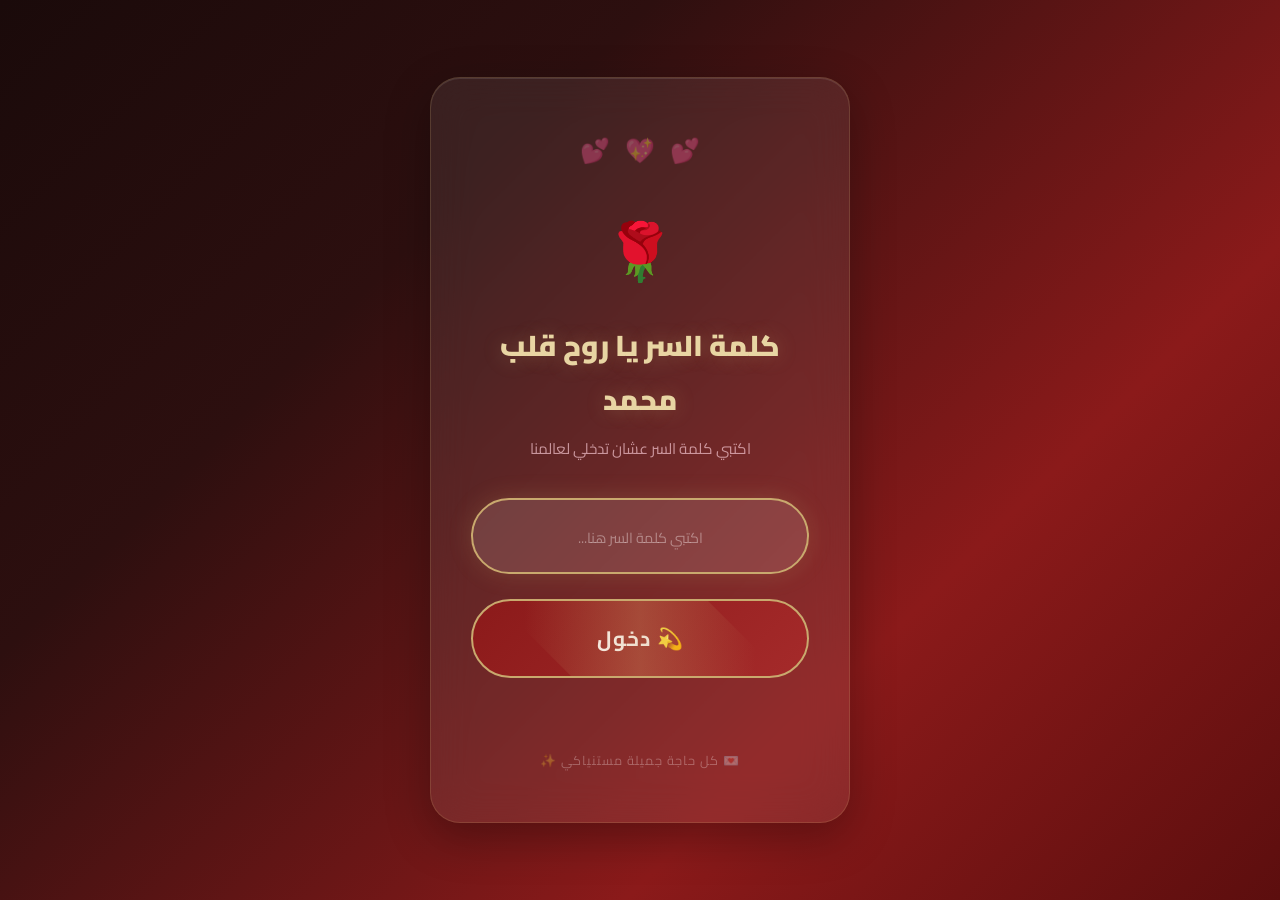
<file: index.html>
<!DOCTYPE html>
<html lang="ar" dir="rtl">
<head>
    <meta charset="UTF-8">
    <meta name="viewport" content="width=device-width, initial-scale=1.0">
    <title>Manar ❤ Login</title>
    <link rel="stylesheet" href="style.css">
    <style>
        /* Login page extra styles */
        .login-card {
            max-width: 420px;
            width: 100%;
            padding: 50px 40px;
            text-align: center;
        }

        .login-card .logo-icon {
            font-size: 3.5rem;
            margin-bottom: 15px;
            display: block;
            animation: pulse 2s infinite;
        }

        .login-card h1 {
            font-size: 1.8rem;
            font-weight: 900;
            color: var(--gold-light);
            margin-bottom: 8px;
            text-shadow: 0 0 20px rgba(201, 169, 110, 0.3);
        }

        .login-card .subtitle {
            font-size: 0.95rem;
            color: var(--pink);
            opacity: 0.7;
            margin-bottom: 35px;
        }

        .login-card .form-group {
            margin-bottom: 25px;
        }

        .login-card .input-field {
            text-align: center;
            font-size: 1.2rem;
            letter-spacing: 3px;
            padding: 18px 25px;
        }

        .login-card .input-field::placeholder {
            letter-spacing: normal;
            font-size: 0.9rem;
        }

        .login-card .btn {
            width: 100%;
            padding: 18px;
            font-size: 1.3rem;
        }

        .login-card .error-msg {
            color: #ff6b6b;
            font-size: 0.9rem;
            margin-top: 15px;
            min-height: 30px;
            opacity: 0;
            transition: all 0.4s ease;
            font-weight: 600;
        }

        .login-card .error-msg.show {
            opacity: 1;
        }

        .login-card .hint {
            font-size: 0.8rem;
            color: rgba(255, 245, 245, 0.3);
            margin-top: 25px;
            letter-spacing: 1px;
        }

        .login-card .romantic-decoration {
            display: flex;
            justify-content: center;
            gap: 15px;
            margin-bottom: 25px;
            font-size: 1.5rem;
            color: var(--gold);
            opacity: 0.4;
        }

        .login-card .romantic-decoration span {
            animation: float 3s ease-in-out infinite;
        }

        .login-card .romantic-decoration span:nth-child(2) {
            animation-delay: 0.5s;
        }
        .login-card .romantic-decoration span:nth-child(3) {
            animation-delay: 1s;
        }

        @keyframes float {
            0%, 100% { transform: translateY(0); }
            50% { transform: translateY(-5px); }
        }

        @media (max-width: 480px) {
            .login-card {
                padding: 35px 20px;
            }
            .login-card h1 {
                font-size: 1.3rem;
            }
            .login-card .btn {
                font-size: 1.1rem;
                padding: 15px;
            }
        }
    </style>
</head>
<body>

    <!-- Falling Hearts Background -->
    <div id="hearts-container"></div>

    <!-- Page Transition Overlay -->
    <div id="page-transition" class="page-transition"></div>

    <!-- Login Card -->
    <div class="page-container">
        <div class="login-card glass-card">
            <div class="romantic-decoration">
                <span>💕</span>
                <span>💖</span>
                <span>💕</span>
            </div>
            
            <div class="logo-icon">🌹</div>
            
            <h1>كلمة السر يا روح قلب محمد</h1>
            <p class="subtitle">اكتبي كلمة السر عشان تدخلي لعالمنا</p>

            <form id="login-form" class="form-group">
                <input 
                    type="password" 
                    id="password-input" 
                    class="input-field" 
                    placeholder="اكتبي كلمة السر هنا..."
                    autocomplete="off"
                    autocorrect="off"
                    spellcheck="false"
                >
            </form>

            <button id="login-btn" class="btn">
                💫 دخول
            </button>

            <div id="login-error" class="error-msg"></div>

            <div class="hint">💌 كل حاجة جميلة مستنياكي ✨</div>
        </div>
    </div>

    <script src="script.js"></script>
</body>
</html>
</file>
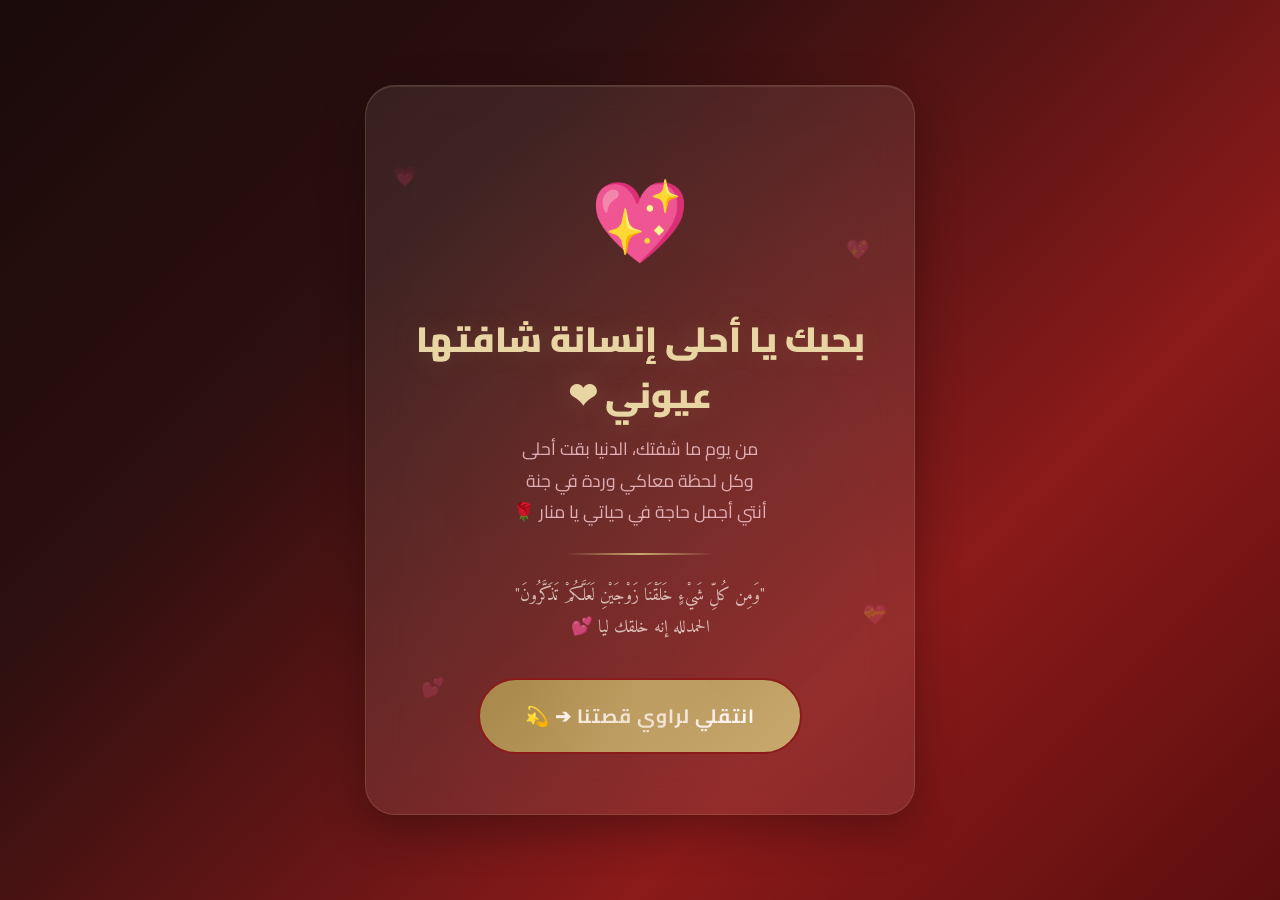
<file: message.html>
<!DOCTYPE html>
<html lang="ar" dir="rtl">
<head>
    <meta charset="UTF-8">
    <meta name="viewport" content="width=device-width, initial-scale=1.0">
    <title>Manar ❤ بحبك</title>
    <link rel="stylesheet" href="style.css">
    <style>
        /* Message page extra styles */
        .message-card {
            max-width: 550px;
            width: 100%;
            padding: 60px 45px;
            text-align: center;
            position: relative;
            overflow: hidden;
        }

        .message-card::before {
            content: '';
            position: absolute;
            top: -50%;
            left: -50%;
            width: 200%;
            height: 200%;
            background: radial-gradient(circle at center, rgba(201, 169, 110, 0.05) 0%, transparent 50%);
            animation: glowRotate 10s linear infinite;
            pointer-events: none;
        }

        @keyframes glowRotate {
            from { transform: rotate(0deg); }
            to { transform: rotate(360deg); }
        }

        .message-card .heart-main {
            font-size: 5rem;
            display: block;
            margin-bottom: 15px;
            position: relative;
            z-index: 1;
            animation: heartBeat 1.5s ease-in-out infinite;
        }

        @keyframes heartBeat {
            0% { transform: scale(1); }
            14% { transform: scale(1.3); }
            28% { transform: scale(1); }
            42% { transform: scale(1.3); }
            70% { transform: scale(1); }
        }

        .message-card .main-text {
            font-size: 2.2rem;
            font-weight: 900;
            color: var(--gold-light);
            line-height: 1.6;
            margin-bottom: 10px;
            position: relative;
            z-index: 1;
            text-shadow: 0 0 30px rgba(201, 169, 110, 0.2);
        }

        .message-card .sub-text {
            font-size: 1.1rem;
            color: var(--pink);
            line-height: 1.8;
            margin-bottom: 15px;
            position: relative;
            z-index: 1;
            opacity: 0.85;
        }

        .message-card .divider {
            width: 150px;
            height: 2px;
            background: linear-gradient(90deg, transparent, var(--gold), transparent);
            margin: 25px auto;
            position: relative;
            z-index: 1;
        }

        .message-card .quote {
            font-family: 'Amiri', serif;
            font-size: 1.1rem;
            color: rgba(255, 248, 240, 0.7);
            line-height: 1.8;
            margin-bottom: 35px;
            position: relative;
            z-index: 1;
        }

        .message-card .btn {
            position: relative;
            z-index: 1;
            padding: 18px 45px;
            font-size: 1.2rem;
        }

        .message-card .floating-hearts {
            position: absolute;
            font-size: 1.2rem;
            color: var(--pink);
            opacity: 0.2;
            z-index: 0;
        }

        .message-card .floating-hearts:nth-child(1) { top: 10%; left: 5%; animation: floatHeart 4s ease-in-out infinite; }
        .message-card .floating-hearts:nth-child(2) { top: 20%; right: 8%; animation: floatHeart 5s ease-in-out infinite 1s; }
        .message-card .floating-hearts:nth-child(3) { bottom: 15%; left: 10%; animation: floatHeart 4.5s ease-in-out infinite 0.5s; }
        .message-card .floating-hearts:nth-child(4) { bottom: 25%; right: 5%; animation: floatHeart 5.5s ease-in-out infinite 1.5s; }

        @keyframes floatHeart {
            0%, 100% { transform: translateY(0) rotate(0deg); opacity: 0.2; }
            50% { transform: translateY(-20px) rotate(10deg); opacity: 0.4; }
        }

        @media (max-width: 480px) {
            .message-card {
                padding: 40px 20px;
            }
            .message-card .main-text {
                font-size: 1.5rem;
            }
            .message-card .heart-main {
                font-size: 3.5rem;
            }
            .message-card .sub-text {
                font-size: 0.95rem;
            }
            .message-card .btn {
                padding: 15px 30px;
                font-size: 1rem;
            }
        }
    </style>
</head>
<body>

    <!-- Falling Hearts Background -->
    <div id="hearts-container"></div>

    <!-- Page Transition Overlay -->
    <div id="page-transition" class="page-transition"></div>

    <!-- Message Card -->
    <div class="page-container">
        <div class="message-card glass-card">
            <!-- Floating decorative hearts -->
            <span class="floating-hearts">💗</span>
            <span class="floating-hearts">💖</span>
            <span class="floating-hearts">💕</span>
            <span class="floating-hearts">💝</span>

            <span class="heart-main">💖</span>
            
            <h1 class="main-text">بحبك يا أحلى إنسانة شافتها عيوني ❤</h1>
            
            <p class="sub-text">
                من يوم ما شفتك، الدنيا بقت أحلى<br>
                وكل لحظة معاكي وردة في جنة<br>
                أنتي أجمل حاجة في حياتي يا منار 🌹
            </p>
            
            <div class="divider"></div>
            
            <p class="quote">
                "وَمِن كُلِّ شَيْءٍ خَلَقْنَا زَوْجَيْنِ لَعَلَّكُمْ تَذَكَّرُونَ"<br>
                الحمدلله إنه خلقك ليا 💕
            </p>

            <button id="message-btn" class="btn btn-gold">
                انتقلي لراوي قصتنا ➔ 💫
            </button>
        </div>
    </div>

    <script src="script.js"></script>
</body>
</html>
</file>
<file: style.css>
/* ============================================
   MANAR - Romantic Website Styles
   Colors: Red Wine #8B1A1A, Soft Pink #F5C6D0, 
           Gold #C9A96E, White #FFF5F5
   Fonts: Cairo (headings), Amiri (poem)
   ============================================ */

/* --- Google Fonts --- */
@import url('https://fonts.googleapis.com/css2?family=Cairo:wght@300;400;600;700;900&family=Amiri:wght@400;700&display=swap');

/* --- CSS Reset & Base --- */
*, *::before, *::after {
    margin: 0;
    padding: 0;
    box-sizing: border-box;
}

:root {
    --wine: #8B1A1A;
    --wine-dark: #5C0E0E;
    --wine-light: #A52A2A;
    --pink: #F5C6D0;
    --pink-light: #FDE8EF;
    --gold: #C9A96E;
    --gold-light: #E8D5A3;
    --gold-dark: #A8884A;
    --white: #FFF5F5;
    --cream: #FFF8F0;
    --shadow: rgba(139, 26, 26, 0.3);
    --shadow-gold: rgba(201, 169, 110, 0.4);
    --font-heading: 'Cairo', sans-serif;
    --font-poem: 'Amiri', serif;
    --transition: all 0.5s cubic-bezier(0.25, 0.46, 0.45, 0.94);
}

html, body {
    width: 100%;
    height: 100%;
    overflow-x: hidden;
    font-family: var(--font-heading);
    background: linear-gradient(135deg, #1a0a0a 0%, #2d0f0f 30%, #8B1A1A 70%, #5C0E0E 100%);
    color: var(--white);
    scroll-behavior: smooth;
}

body {
    min-height: 100vh;
    display: flex;
    flex-direction: column;
    align-items: center;
    justify-content: center;
    position: relative;
}

/* --- Falling Hearts Background --- */
#hearts-container {
    position: fixed;
    top: 0;
    left: 0;
    width: 100%;
    height: 100%;
    pointer-events: none;
    z-index: 0;
    overflow: hidden;
}

.heart {
    position: absolute;
    top: -50px;
    font-size: 20px;
    opacity: 0;
    animation: heartFall linear infinite;
    color: var(--pink);
    text-shadow: 0 0 10px var(--gold);
}

@keyframes heartFall {
    0% {
        transform: translateY(-50px) rotate(0deg) scale(0);
        opacity: 0;
    }
    10% {
        opacity: 0.7;
        transform: scale(1);
    }
    90% {
        opacity: 0.5;
    }
    100% {
        transform: translateY(calc(100vh + 50px)) rotate(720deg) scale(0.5);
        opacity: 0;
    }
}

/* --- Page Container --- */
.page-container {
    position: relative;
    z-index: 1;
    width: 100%;
    min-height: 100vh;
    display: flex;
    flex-direction: column;
    align-items: center;
    justify-content: center;
    padding: 20px;
}

/* --- Page Transition --- */
.page-transition {
    position: fixed;
    top: 0;
    left: 0;
    width: 100%;
    height: 100%;
    background: linear-gradient(135deg, var(--wine-dark), var(--wine), var(--gold-dark));
    z-index: 9999;
    transform: translateY(-100%);
    transition: transform 0.8s cubic-bezier(0.77, 0, 0.18, 1);
    pointer-events: none;
}

.page-transition.active {
    transform: translateY(0);
}

/* --- Cards & Containers --- */
.glass-card {
    background: rgba(255, 245, 245, 0.08);
    backdrop-filter: blur(20px);
    -webkit-backdrop-filter: blur(20px);
    border: 1px solid rgba(201, 169, 110, 0.2);
    border-radius: 30px;
    padding: 40px;
    box-shadow: 0 15px 45px rgba(0, 0, 0, 0.3),
                inset 0 1px 0 rgba(255, 255, 255, 0.1);
    transition: var(--transition);
}

.glass-card:hover {
    border-color: rgba(201, 169, 110, 0.4);
    box-shadow: 0 20px 60px rgba(0, 0, 0, 0.4),
                inset 0 1px 0 rgba(255, 255, 255, 0.15);
}

/* --- Buttons --- */
.btn {
    display: inline-block;
    padding: 16px 40px;
    font-family: var(--font-heading);
    font-size: 1.2rem;
    font-weight: 700;
    color: var(--white);
    background: linear-gradient(135deg, var(--wine), var(--wine-light));
    border: 2px solid var(--gold);
    border-radius: 60px;
    cursor: pointer;
    transition: var(--transition);
    position: relative;
    overflow: hidden;
    text-decoration: none;
    letter-spacing: 1px;
}

.btn::before {
    content: '';
    position: absolute;
    top: -50%;
    left: -50%;
    width: 200%;
    height: 200%;
    background: linear-gradient(
        45deg,
        transparent 30%,
        rgba(201, 169, 110, 0.3) 50%,
        transparent 70%
    );
    animation: btnShimmer 3s infinite;
    transform: rotate(45deg);
}

@keyframes btnShimmer {
    0% { transform: translateX(-100%) rotate(45deg); }
    100% { transform: translateX(100%) rotate(45deg); }
}

.btn:hover {
    transform: translateY(-3px) scale(1.02);
    box-shadow: 0 10px 30px var(--shadow-gold);
    border-color: var(--gold-light);
    background: linear-gradient(135deg, var(--wine-light), var(--wine));
}

.btn:active {
    transform: translateY(-1px) scale(0.98);
}

.btn-gold {
    background: linear-gradient(135deg, var(--gold-dark), var(--gold));
    border-color: var(--wine);
}

.btn-gold:hover {
    background: linear-gradient(135deg, var(--gold), var(--gold-light));
    box-shadow: 0 10px 30px rgba(201, 169, 110, 0.5);
}

/* --- Input Styling --- */
.input-field {
    width: 100%;
    padding: 18px 25px;
    font-family: var(--font-heading);
    font-size: 1.1rem;
    color: var(--white);
    background: rgba(255, 245, 245, 0.08);
    border: 2px solid rgba(201, 169, 110, 0.3);
    border-radius: 50px;
    outline: none;
    transition: var(--transition);
    text-align: center;
    direction: rtl;
}

.input-field::placeholder {
    color: rgba(255, 245, 245, 0.4);
}

.input-field:focus {
    border-color: var(--gold);
    box-shadow: 0 0 25px rgba(201, 169, 110, 0.2);
    background: rgba(255, 245, 245, 0.12);
}

/* --- Login Page Specific --- */
.login-container {
    max-width: 450px;
    width: 100%;
    text-align: center;
}

.login-title {
    font-size: 1.6rem;
    font-weight: 700;
    color: var(--gold);
    margin-bottom: 10px;
    line-height: 1.6;
}

.login-subtitle {
    font-size: 0.95rem;
    color: var(--pink);
    margin-bottom: 30px;
    opacity: 0.8;
}

.login-emoji {
    font-size: 3rem;
    margin-bottom: 20px;
    display: block;
    animation: pulse 2s infinite;
}

@keyframes pulse {
    0%, 100% { transform: scale(1); }
    50% { transform: scale(1.1); }
}

.login-error {
    color: #ff6b6b;
    font-size: 0.9rem;
    margin-top: 15px;
    min-height: 25px;
    opacity: 0;
    transition: var(--transition);
}

.login-error.show {
    opacity: 1;
}

/* --- Message Page Specific --- */
.message-container {
    max-width: 600px;
    width: 100%;
    text-align: center;
}

.message-heart-icon {
    font-size: 4rem;
    margin-bottom: 25px;
    display: block;
    animation: heartBeat 1.5s infinite;
}

@keyframes heartBeat {
    0% { transform: scale(1); }
    14% { transform: scale(1.3); }
    28% { transform: scale(1); }
    42% { transform: scale(1.3); }
    70% { transform: scale(1); }
}

.message-text {
    font-size: 2rem;
    font-weight: 700;
    color: var(--gold-light);
    margin-bottom: 15px;
    line-height: 1.6;
}

.message-sub-text {
    font-size: 1.1rem;
    color: var(--pink);
    margin-bottom: 35px;
    line-height: 1.8;
    opacity: 0.9;
}

.message-decoration {
    width: 100px;
    height: 2px;
    background: linear-gradient(90deg, transparent, var(--gold), transparent);
    margin: 20px auto;
}

/* --- Main Page (Page 3) Specific --- */
.main-page {
    padding-top: 30px;
    padding-bottom: 30px;
}

.main-section {
    width: 100%;
    max-width: 900px;
    margin: 0 auto 40px;
}

.section-title {
    font-size: 1.8rem;
    font-weight: 700;
    color: var(--gold);
    text-align: center;
    margin-bottom: 25px;
    position: relative;
}

.section-title::after {
    content: '';
    display: block;
    width: 80px;
    height: 2px;
    background: linear-gradient(90deg, transparent, var(--gold), transparent);
    margin: 10px auto 0;
}

/* --- Audio Player --- */
.audio-player {
    background: rgba(255, 245, 245, 0.06);
    backdrop-filter: blur(15px);
    -webkit-backdrop-filter: blur(15px);
    border: 1px solid rgba(201, 169, 110, 0.15);
    border-radius: 25px;
    padding: 30px;
    text-align: center;
}

.audio-art {
    width: 120px;
    height: 120px;
    border-radius: 50%;
    background: linear-gradient(135deg, var(--wine), var(--gold-dark));
    margin: 0 auto 20px;
    display: flex;
    align-items: center;
    justify-content: center;
    font-size: 3rem;
    animation: spin 10s linear infinite;
    border: 3px solid var(--gold);
    box-shadow: 0 0 30px rgba(201, 169, 110, 0.2);
}

.audio-art.paused {
    animation-play-state: paused;
}

@keyframes spin {
    from { transform: rotate(0deg); }
    to { transform: rotate(360deg); }
}

.audio-title {
    font-size: 1.2rem;
    color: var(--gold-light);
    margin-bottom: 5px;
}

.audio-artist {
    font-size: 0.9rem;
    color: var(--pink);
    opacity: 0.7;
    margin-bottom: 20px;
}

.audio-controls {
    display: flex;
    align-items: center;
    justify-content: center;
    gap: 20px;
    margin-top: 15px;
}

.audio-btn {
    width: 50px;
    height: 50px;
    border-radius: 50%;
    border: 2px solid var(--gold);
    background: rgba(201, 169, 110, 0.1);
    color: var(--white);
    font-size: 1.3rem;
    cursor: pointer;
    transition: var(--transition);
    display: flex;
    align-items: center;
    justify-content: center;
}

.audio-btn:hover {
    background: var(--gold);
    color: var(--wine-dark);
    transform: scale(1.1);
}

.audio-progress {
    width: 100%;
    max-width: 300px;
    height: 4px;
    background: rgba(255, 255, 255, 0.1);
    border-radius: 4px;
    margin: 20px auto 0;
    cursor: pointer;
    position: relative;
}

.audio-progress-fill {
    height: 100%;
    background: linear-gradient(90deg, var(--gold), var(--gold-light));
    border-radius: 4px;
    width: 0%;
    transition: width 0.1s linear;
    position: relative;
}

.audio-time {
    display: flex;
    justify-content: space-between;
    font-size: 0.8rem;
    color: rgba(255, 245, 245, 0.5);
    margin-top: 8px;
    max-width: 300px;
    margin-left: auto;
    margin-right: auto;
}

/* --- Gallery / Slider --- */
.gallery-container {
    position: relative;
    width: 100%;
    max-width: 700px;
    margin: 0 auto;
    overflow: hidden;
    border-radius: 25px;
    box-shadow: 0 10px 40px rgba(0, 0, 0, 0.4);
}

.gallery-slider {
    display: flex;
    transition: transform 0.7s cubic-bezier(0.25, 0.46, 0.45, 0.94);
}

.gallery-slide {
    min-width: 100%;
    position: relative;
}

.gallery-slide img {
    width: 100%;
    height: 500px;
    object-fit: cover;
    display: block;
    border-radius: 25px;
}

.gallery-nav {
    position: absolute;
    top: 50%;
    transform: translateY(-50%);
    width: 50px;
    height: 50px;
    border-radius: 50%;
    background: rgba(139, 26, 26, 0.7);
    border: 2px solid var(--gold);
    color: var(--white);
    font-size: 1.5rem;
    cursor: pointer;
    transition: var(--transition);
    display: flex;
    align-items: center;
    justify-content: center;
    z-index: 10;
    backdrop-filter: blur(5px);
}

.gallery-nav:hover {
    background: var(--wine);
    transform: translateY(-50%) scale(1.1);
}

.gallery-nav.prev { left: 15px; }
.gallery-nav.next { right: 15px; }

.gallery-dots {
    display: flex;
    justify-content: center;
    gap: 8px;
    margin-top: 20px;
    flex-wrap: wrap;
}

.gallery-dot {
    width: 10px;
    height: 10px;
    border-radius: 50%;
    background: rgba(255, 255, 255, 0.2);
    border: none;
    cursor: pointer;
    transition: var(--transition);
}

.gallery-dot.active {
    background: var(--gold);
    box-shadow: 0 0 10px var(--shadow-gold);
    width: 30px;
    border-radius: 5px;
}

/* --- Poem Section --- */
.poem-container {
    background: rgba(255, 245, 245, 0.05);
    backdrop-filter: blur(10px);
    -webkit-backdrop-filter: blur(10px);
    border: 1px solid rgba(201, 169, 110, 0.15);
    border-radius: 25px;
    padding: 40px 30px;
    text-align: center;
    direction: rtl;
}

.poem-title {
    font-size: 1.6rem;
    color: var(--gold);
    font-weight: 700;
    margin-bottom: 5px;
}

.poem-subtitle {
    font-size: 0.9rem;
    color: var(--pink);
    opacity: 0.6;
    margin-bottom: 30px;
}

.poem-text {
    font-family: var(--font-poem);
    font-size: 1.4rem;
    line-height: 2.2;
    color: var(--cream);
    white-space: pre-line;
    max-width: 600px;
    margin: 0 auto;
}

.poem-placeholder {
    font-family: var(--font-poem);
    font-size: 1.2rem;
    line-height: 2;
    color: rgba(255, 248, 240, 0.5);
    font-style: italic;
}

.poem-decoration {
    font-size: 2rem;
    color: var(--gold);
    margin: 20px 0;
    opacity: 0.5;
}

/* --- Responsive Design --- */
@media (max-width: 768px) {
    .glass-card {
        padding: 25px 20px;
        border-radius: 20px;
    }

    .login-title {
        font-size: 1.2rem;
    }

    .message-text {
        font-size: 1.4rem;
    }

    .message-sub-text {
        font-size: 0.95rem;
    }

    .btn {
        padding: 14px 30px;
        font-size: 1rem;
    }

    .gallery-slide img {
        height: 350px;
    }

    .gallery-nav {
        width: 40px;
        height: 40px;
        font-size: 1rem;
    }

    .poem-text {
        font-size: 1.1rem;
    }

    .poem-container {
        padding: 25px 15px;
    }

    .section-title {
        font-size: 1.4rem;
    }

    .audio-art {
        width: 90px;
        height: 90px;
        font-size: 2rem;
    }

    .audio-btn {
        width: 42px;
        height: 42px;
        font-size: 1rem;
    }

    .login-emoji {
        font-size: 2.5rem;
    }
}

@media (max-width: 480px) {
    .page-container {
        padding: 15px;
    }

    .login-title {
        font-size: 1rem;
    }

    .glass-card {
        padding: 20px 15px;
    }

    .gallery-slide img {
        height: 280px;
    }

    .btn {
        padding: 12px 24px;
        font-size: 0.9rem;
    }

    .poem-text {
        font-size: 1rem;
    }

    .message-text {
        font-size: 1.2rem;
    }

    .audio-player {
        padding: 20px;
    }
}

/* --- Scrollbar Styling --- */
::-webkit-scrollbar {
    width: 8px;
}

::-webkit-scrollbar-track {
    background: var(--wine-dark);
}

::-webkit-scrollbar-thumb {
    background: var(--gold);
    border-radius: 4px;
}

::-webkit-scrollbar-thumb:hover {
    background: var(--gold-light);
}

/* --- Floating decoration --- */
.floating-hearts-decoration {
    position: fixed;
    bottom: 20px;
    right: 20px;
    font-size: 0.8rem;
    color: rgba(201, 169, 110, 0.3);
    z-index: 1;
    pointer-events: none;
}
</file>
